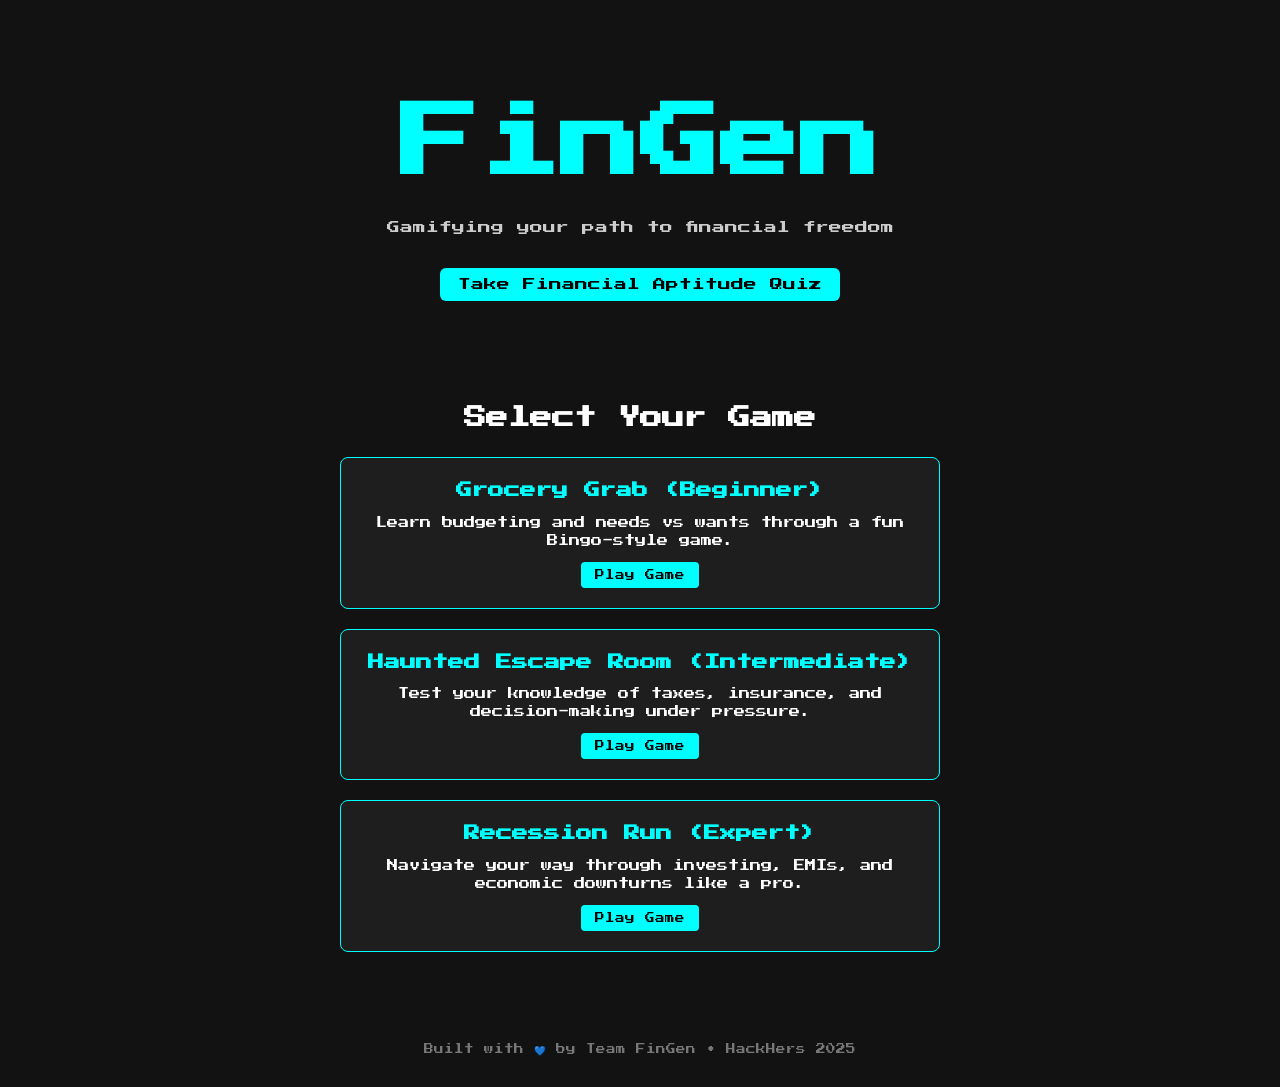
<file: index.html>
<!DOCTYPE html>
<html lang="en">
<head>
  <meta charset="UTF-8">
  <meta name="viewport" content="width=device-width, initial-scale=1.0">
  <title>FinGen – Gamify Your Finances</title>
  <link href="https://fonts.googleapis.com/css2?family=Press+Start+2P&display=swap" rel="stylesheet">
  <link rel="stylesheet" href="styles.css">
</head>
<body>
  <header>
    <h1 class="logo-title">FinGen</h1>
    <p class="tagline">Gamifying your path to financial freedom</p>
    <div class="cta">
      <!-- Link to the QuizPage (Frontend only) -->
      <button onclick="location.href='frontend/QuizPage/index.html'">Take Financial Aptitude Quiz</button>
    </div>
  </header>

  <section class="games-section" id="games">
    <h2>Select Your Game</h2>
    <div class="game-cards">
      <div class="card">
        <h3>Grocery Grab (Beginner)</h3>
        <p>Learn budgeting and needs vs wants through a fun Bingo-style game.</p>
        <!-- Link to Game1 (Frontend and Backend combined, including JS) -->
        <button onclick="location.href='frontend/Game1/index.html'">Play Game</button>
      </div>
      <div class="card">
        <h3>Haunted Escape Room (Intermediate)</h3>
        <p>Test your knowledge of taxes, insurance, and decision-making under pressure.</p>
        <!-- Link to Game2 (Frontend only) -->
        <button onclick="location.href='frontend/Game2/index.html'">Play Game</button>
      </div>
      <div class="card">
        <h3>Recession Run (Expert)</h3>
        <p>Navigate your way through investing, EMIs, and economic downturns like a pro.</p>
        <!-- Link to Game3 (Frontend only) -->
        <button onclick="location.href='frontend/Game3/index.html'">Play Game</button>
      </div>
    </div>
  </section>

  <footer>
    Built with 💙 by Team FinGen • HackHers 2025
  </footer>
</body>
</html>
</file>
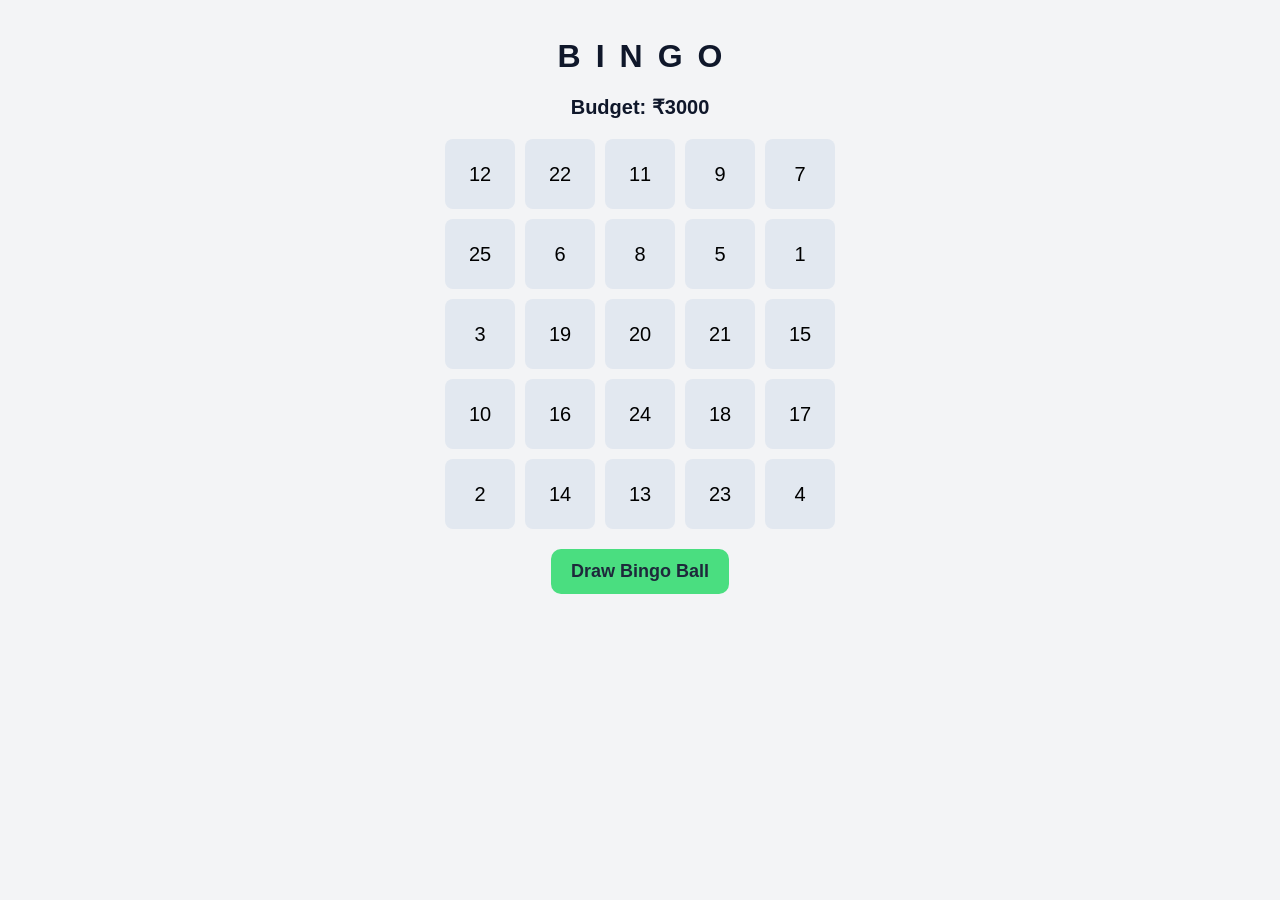
<file: frontend/Game1/index.html>
<!DOCTYPE html>
<html lang="en">
<head>
  <meta charset="UTF-8">
  <meta name="viewport" content="width=device-width, initial-scale=1.0">
  <title>Finance Bingo</title>
  <link rel="stylesheet" href="styles.css">
</head>
<body>
  <div class="bingo-container">
    <div class="bingo-header">
      <span class="letter">B</span>
      <span class="letter">I</span>
      <span class="letter">N</span>
      <span class="letter">G</span>
      <span class="letter">O</span>
    </div>


    <!-- Budget Display -->
    <div id="budget-display">Budget: ₹3000</div>


    <!-- Bingo Board -->
    <div id="bingo-board" class="bingo-board"></div>


    <!-- Draw Button -->
    <button id="draw-ball">Draw Bingo Ball</button>


    <!-- Drawn Number -->
    <div id="drawn-number" class="drawn-number"></div>


    <!-- Question Modal -->
    <div id="question-modal" class="modal hidden">
      <div class="modal-content">
        <span class="close-button">×</span>
        <p id="question-text">Question goes here...</p>
        <div id="options-container"></div>
        <button class="close-modal-btn">Close</button>
      </div>
    </div>


    <!-- Result Display -->
    <div id="result-display"></div>
   
    <!-- AI Feedback Panel -->
    <div id="ai-feedback-panel" class="hidden">
      <h2>AI Financial Insights</h2>
      <div class="loading-spinner hidden">
        <div class="spinner"></div>
        <p>Analyzing your financial decisions...</p>
      </div>
      <div id="ai-feedback-content">
        <div id="ai-insights"></div>
        <div id="ai-lesson">
          <h3 id="lesson-title"></h3>
          <p id="lesson-content"></p>
        </div>
        <div id="ai-summary"></div>
      </div>
      <button id="restart-game" class="primary-button">Play Again</button>
    </div>


    <!-- API Key Input Section -->
    <div id="api-key-modal" class="modal hidden">
      <div class="modal-content">
        <h2>Enter Your OpenAI API Key</h2>
        <p>To get AI feedback, please enter your OpenAI API key:</p>
        <input type="password" id="apiKey" placeholder="sk-...">
        <button id="submit-api-key">Submit</button>
        <p class="note">Note: Your API key is used only for this session and not stored.</p>
      </div>
    </div>
  </div>


  <script src="script.js" defer></script>
</body>
</html>
</file>
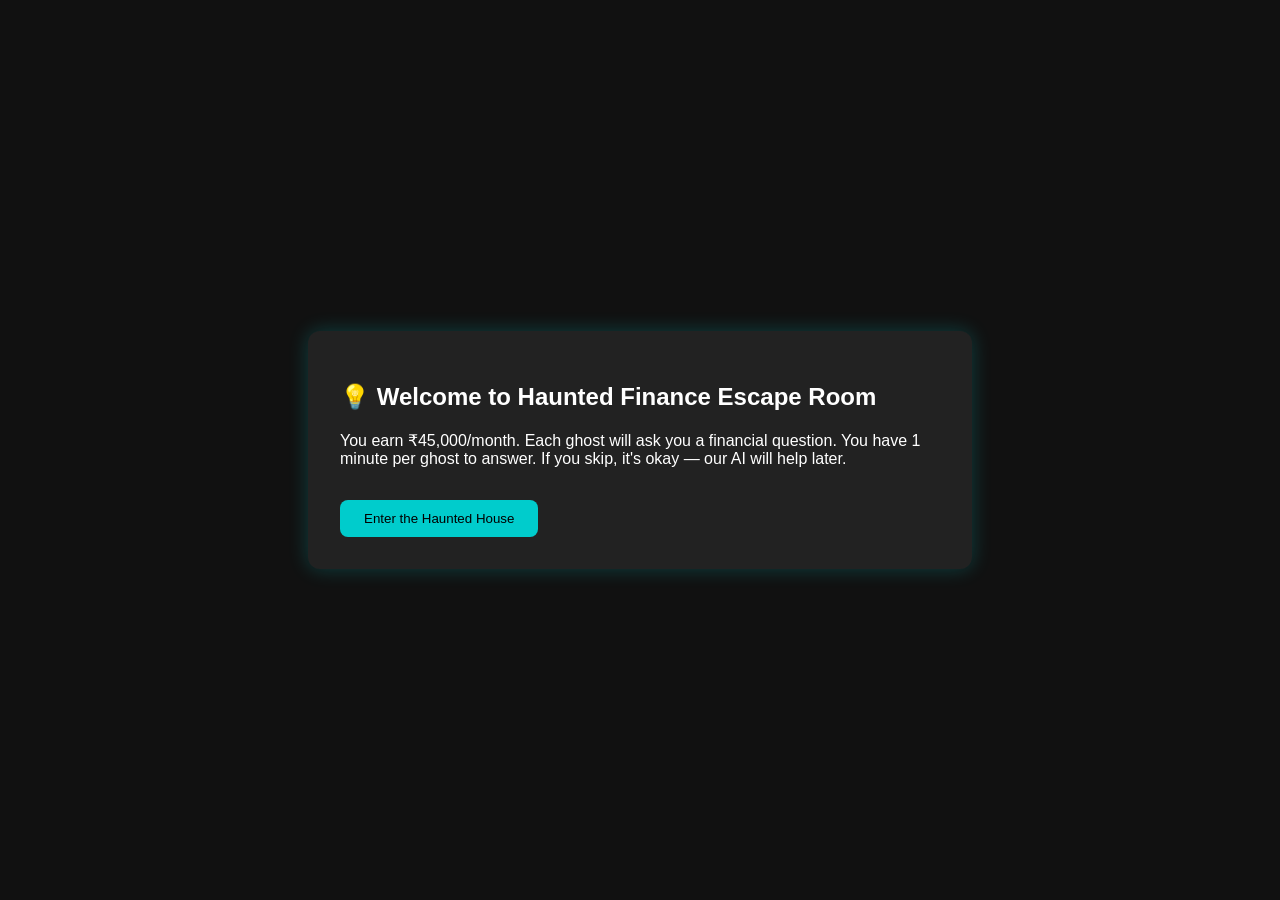
<file: frontend/Game2/index.html>
<!DOCTYPE html>
<html lang="en">
<head>
  <meta charset="UTF-8">
  <meta name="viewport" content="width=device-width, initial-scale=1.0">
  <title>Haunted Escape Room - FinWise</title>
  <style>
    body {
      font-family: 'Segoe UI', sans-serif;
      background: #111;
      color: white;
      display: flex;
      flex-direction: column;
      align-items: center;
      justify-content: center;
      height: 100vh;
      margin: 0;
    }
    .hidden { display: none; }
    .game-box {
      max-width: 600px;
      padding: 2rem;
      background: #222;
      border-radius: 12px;
      box-shadow: 0 0 20px rgba(0, 255, 255, 0.2);
    }
    button {
      padding: 0.7rem 1.5rem;
      margin-top: 1rem;
      background: #00cccc;
      color: #000;
      border: none;
      border-radius: 8px;
      cursor: pointer;
    }
    .option-btn {
      display: block;
      margin-top: 0.5rem;
      background: #333;
      color: #fff;
    }
    #salary-update {
      margin-top: 1rem;
      font-style: italic;
      color: #0f0;
    }
    #skip-message {
      margin-top: 1rem;
      color: #ff0;
      font-size: 0.9rem;
    }
    #ai-feedback {
      margin-top: 2rem;
      padding: 1rem;
      background: #1e1e1e;
      border-radius: 8px;
      border-left: 4px solid #00cccc;
    }
    .ai-good {
      color: #0f0;
    }
    .ai-bad {
      color: #f00;
    }
    .ai-tip {
      color: #0ff;
    }
    .loading {
      color: #ff0;
      font-style: italic;
    }
  </style>
</head>
<body>

<div class="game-box">
  <div id="intro-screen">
    <h2>💡 Welcome to Haunted Finance Escape Room</h2>
    <p>You earn ₹45,000/month. Each ghost will ask you a financial question.
    You have 1 minute per ghost to answer. If you skip, it's okay — our AI will help later.</p>
    <button onclick="startGame()">Enter the Haunted House</button>
  </div>

  <div id="game-screen" class="hidden">
    <p><strong>Salary Left:</strong> ₹<span id="salary-left">45000</span></p>
    <p><strong>Time Left:</strong> <span id="time-left">60</span> sec</p>
    <h3 id="ghost-question">Ghost question appears here</h3>
    <div id="ghost-options"></div>
    <div id="salary-update"></div>
    <div id="skip-message"></div>
  </div>

  <div id="end-screen" class="hidden">
    <h2>You survived... congratulations!!</h2>
    <p>Final Take-Home: ₹<span id="final-salary"></span></p>
    <p>Our AI mentor will now analyze your answers and suggest improvements.</p>
    <button onclick="showAIFeedback()">Get AI Analysis</button>
    <div id="ai-feedback" class="hidden">
      <div id="ai-loading" class="loading">Analyzing your financial decisions...</div>
      <div id="ai-content"></div>
    </div>
    <button onclick="console.log(gameSummary)">Export Summary</button>
  </div>
</div>

<script>
const salaryStart = 45000;
let salaryLeft = salaryStart;
let questionIndex = 0;
let timer;
let timePerQ = 60;
let gameSummary = [];
const AI_API_KEY = "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";

const questions = [
  {
    q: "You've made investments this year but haven't declared any under 80C. ELSS, PPF, and life insurance policies fall under this section. What's the best action to reduce your tax liability?",
    options: [
      { text: "Submit investment proofs before deadline", cost: 0, correct: true },
      { text: "Ignore and pay full tax", cost: 2500, correct: false },
      { text: "Only declare cash payments", cost: 1500, correct: false }
    ],
    explanation: {
      correct: "Declaring all eligible investments under Section 80C can save you up to ₹46,800 in taxes annually.",
      incorrect: "Not claiming deductions means paying more tax than necessary. Always keep proper documentation."
    }
  },
  {
    q: "You live in a rented apartment and your salary structure includes HRA (House Rent Allowance). What should you do to maximize your tax benefit?",
    options: [
      { text: "Submit rent receipts and claim HRA", cost: 0, correct: true },
      { text: "Don't claim HRA", cost: 1800, correct: false },
      { text: "Claim HRA without receipts", cost: 3000, correct: false }
    ],
    explanation: {
      correct: "Properly claiming HRA with rent receipts can save up to ₹60,000/year in taxes for metro residents.",
      incorrect: "HRA is one of the most valuable tax benefits for salaried individuals - never miss claiming it with proper docs."
    }
  },
  {
    q: "You bought medical insurance for your family worth ₹25,000. You're eligible under Section 80D for a deduction. How should you handle it during tax filing?",
    options: [
      { text: "Claim under 80D with documents", cost: 0, correct: true },
      { text: "Forget to file the documents", cost: 2000, correct: false },
      { text: "Claim under 80C instead", cost: 1000, correct: false }
    ],
    explanation: {
      correct: "Health insurance premiums qualify for deduction under Section 80D (up to ₹25,000 for family coverage).",
      incorrect: "Medical insurance claims must go under 80D, not 80C. Keep premium payment receipts for documentation."
    }
  },
];

function startGame() {
  document.getElementById("intro-screen").classList.add("hidden");
  document.getElementById("game-screen").classList.remove("hidden");
  showQuestion();
}

function showQuestion() {
  if (questionIndex >= questions.length) return endGame();

  let timeLeft = timePerQ;
  document.getElementById("time-left").textContent = timeLeft;
  document.getElementById("salary-update").textContent = "";
  document.getElementById("skip-message").textContent = "";

  const currentQ = questions[questionIndex];
  document.getElementById("ghost-question").textContent = currentQ.q;
  const optionsDiv = document.getElementById("ghost-options");
  optionsDiv.innerHTML = "";

  currentQ.options.forEach(opt => {
    const btn = document.createElement("button");
    btn.className = "option-btn";
    btn.textContent = opt.text;
    btn.onclick = () => {
      clearInterval(timer);
      handleAnswer(opt);
    };
    optionsDiv.appendChild(btn);
  });

  timer = setInterval(() => {
    timeLeft--;
    document.getElementById("time-left").textContent = timeLeft;
    if (timeLeft <= 0) {
      clearInterval(timer);
      document.getElementById("skip-message").textContent = "⏳ Time's up! Don't worry — our AI mentor will explain this later.";
      setTimeout(() => handleAnswer(null), 2000);
    }
  }, 1000);
}

function handleAnswer(opt) {
  const q = questions[questionIndex];
  const skipped = !opt;
  const correct = skipped ? false : opt.correct;
  const cost = skipped ? 0 : opt.cost;

  salaryLeft -= cost;
  gameSummary.push({
    question: q.q,
    selected: skipped ? "Skipped" : opt.text,
    correct: correct,
    cost: cost,
    skipped: skipped,
    explanation: q.explanation
  });

  document.getElementById("salary-left").textContent = salaryLeft;
  if (!skipped) {
    document.getElementById("salary-update").textContent = `-₹${cost} deducted for this decision.`;
  }
  questionIndex++;
  setTimeout(() => showQuestion(), 1000);
}

function endGame() {
  document.getElementById("game-screen").classList.add("hidden");
  document.getElementById("end-screen").classList.remove("hidden");
  document.getElementById("final-salary").textContent = salaryLeft;
}

// ======================
// AI ANALYSIS SYSTEM
// ======================

async function showAIFeedback() {
  const feedbackDiv = document.getElementById("ai-feedback");
  const contentDiv = document.getElementById("ai-content");
  const loadingDiv = document.getElementById("ai-loading");
  
  feedbackDiv.classList.remove("hidden");
  contentDiv.innerHTML = "";
  loadingDiv.classList.remove("hidden");

  try {
    // Try Claude API first
    const response = await callClaudeAPI();
    contentDiv.innerHTML = formatAIResponse(response);
  } catch (error) {
    console.error("API Error:", error);
    // Fallback to local analysis
    contentDiv.innerHTML = generateLocalAnalysis();
  } finally {
    loadingDiv.classList.add("hidden");
  }
}

async function callClaudeAPI() {
  const prompt = `Analyze these financial decisions from a tax planning game:
  
  Final Salary: ₹${salaryLeft}/₹${salaryStart}
  Decisions:
  ${gameSummary.map((q, i) => `
  ${i+1}. ${q.question}
     Chose: ${q.selected} ${q.correct ? '✅' : '❌'}
     Impact: ₹${q.cost} ${q.skipped ? '(Skipped)' : ''}
  `).join('')}

  Provide professional feedback in this format:
  <good>What they did well</good>
  <bad>Key mistakes made</bad>
  <tip>3 actionable tax planning tips</tip>`;

  const response = await fetch("https://api.anthropic.com/v1/messages", {
    method: "POST",
    headers: {
      "Content-Type": "application/json",
      "x-api-key": AI_API_KEY,
      "anthropic-version": "2023-06-01"
    },
    body: JSON.stringify({
      model: "claude-3-haiku-20240307",
      max_tokens: 400,
      messages: [{ role: "user", content: prompt }]
    })
  });

  if (!response.ok) throw new Error(`API Error: ${response.status}`);
  const data = await response.json();
  return data.content[0].text;
}

function formatAIResponse(text) {
  return text
    .replace(/<good>(.*?)<\/good>/g, '<div class="ai-good">✅ $1</div>')
    .replace(/<bad>(.*?)<\/bad>/g, '<div class="ai-bad">❌ $1</div>')
    .replace(/<tip>(.*?)<\/tip>/g, '<div class="ai-tip">💡 $1</div>')
    .replace(/\n/g, '<br>');
}

function generateLocalAnalysis() {
  const correctAnswers = gameSummary.filter(q => q.correct).length;
  const skippedQuestions = gameSummary.filter(q => q.skipped).length;
  const totalLoss = salaryStart - salaryLeft;
  
  let analysis = [];
  
  // Overall performance
  analysis.push(`<div class="ai-${correctAnswers >= questions.length/2 ? 'good' : 'bad'}">`
    + `${correctAnswers}/${questions.length} correct answers | ₹${totalLoss} lost</div>`);
  
  // Question-specific feedback
  gameSummary.forEach((q, i) => {
    if (!q.correct && !q.skipped) {
      analysis.push(`<div class="ai-bad">❌ Q${i+1}: ${q.explanation.incorrect}</div>`);
    }
  });
  
  // General tax tips
  analysis.push(
    '<div class="ai-tip">💡 Tax Planning Tips:</div>',
    '1. Always claim HRA with proper rent receipts',
    '2. Max out Section 80C investments (₹1.5L limit)',
    '3. Keep digital copies of all tax documents'
  );
  
  return analysis.join('<br>');
}
</script>

</body>
</html>
</file>
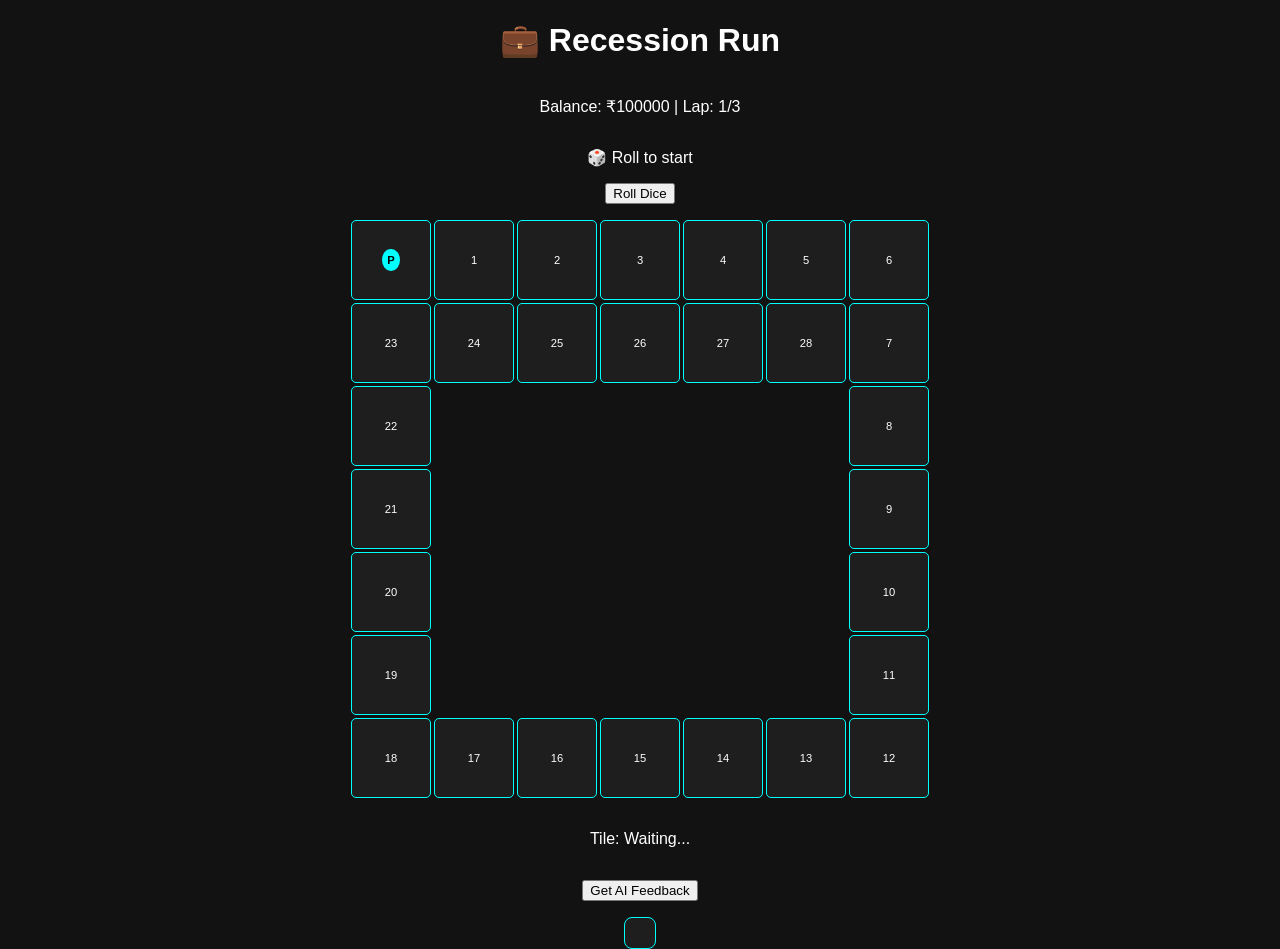
<file: frontend/Game3/index.html>
<!DOCTYPE html>
<html lang="en">
<head>
  <meta charset="UTF-8">
  <title>Recession Run - FinWise</title>
  <style>
    body {
      background-color: #121212;
      color: white;
      font-family: 'Segoe UI', sans-serif;
      display: flex;
      flex-direction: column;
      align-items: center;
      margin: 0;
      padding: 0;
    }
    .board {
      display: grid;
      grid-template-columns: repeat(7, 80px);
      grid-template-rows: repeat(7, 80px);
      gap: 3px;
      margin-top: 1rem;
    }
    .tile {
      background-color: #1e1e1e;
      border: 1px solid #00ffff;
      display: flex;
      align-items: center;
      justify-content: center;
      text-align: center;
      font-size: 0.7rem;
      padding: 4px;
      border-radius: 5px;
    }
    .tile.blank {
      background: transparent;
      border: none;
    }
    .player {
      background-color: #00ffff;
      color: black;
      border-radius: 50%;
      padding: 5px;
      font-weight: bold;
    }
    .info, .choices {
      margin-top: 1rem;
      text-align: center;
    }
    .choices button {
      margin: 0.5rem;
      padding: 8px 16px;
      background: #00ffff;
      border: none;
      border-radius: 6px;
      color: #000;
      cursor: pointer;
    }
    #ai-summary {
      background: #1e1e1e;
      padding: 15px;
      border-radius: 8px;
      margin-top: 1rem;
      max-width: 600px;
      border: 1px solid #00ffff;
    }
    .ai-good {
      color: #0f0;
    }
    .ai-bad {
      color: #f00;
    }
    .ai-neutral {
      color: #0ff;
    }
  </style>
</head>
<body>
  <h1>💼 Recession Run</h1>
  <p>Balance: ₹<span id="balance">100000</span> | Lap: <span id="lap">1</span>/3</p>
  <p id="dice-roll">🎲 Roll to start</p>
  <button onclick="rollDice()">Roll Dice</button>

  <div class="board" id="board"></div>

  <div class="info">
    <p>Tile: <span id="tile-info">Waiting...</span></p>
  </div>

  <div class="choices" id="choices"></div>
  <button onclick="showAISummary()">Get AI Feedback</button>
  <div id="ai-summary"></div>

  <script>
    const totalTiles = 28; // 28 tiles around the 7x7 square
    let balance = 100000;
    let lap = 1;
    let position = 0;
    let skipNextIncome = false;
    let futureReturns = [];
    const log = [];
    const AI_API_KEY = "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";

    const tileEvents = [
      {
        msg: "📊 You receive ₹30,000 as salary. Your rent is due in 3 turns. Inflation is high. What do you do?",
        options: [
          { label: "Save full amount", effect: () => balance += 30000 },
          { label: "Spend 10k, save 20k", effect: () => { balance += 20000; enhancedLog({ type: 'spent', amount: 10000 }) } },
          { label: "Invest full amount in volatile crypto", effect: () => invest(30000, 50000, 2) }
        ]
      },
      {
        msg: "🏥 Medical emergency. No insurance. Treatment = ₹12,000. How will you handle it?",
        options: [
          { label: "Loan (₹2k interest)", effect: () => balance -= 14000 },
          { label: "Use emergency fund", effect: () => balance -= 12000 },
          { label: "Delay treatment", effect: () => enhancedLog({ consequence: 'delayed_health' }) }
        ]
      },
      {
        msg: "📈 Stock market crashes. Your portfolio is down 30%. What's your move?",
        options: [
          { label: "Hold investments", effect: () => {} },
          { label: "Panic sell", effect: () => balance -= 5000 },
          { label: "Buy dip (₹7000)", effect: () => invest(7000, 15000, 3) }
        ]
      },
      {
        msg: "📦 EMI is due. You have ₹10k left. EMI is ₹8000. Do you pay or skip?",
        options: [
          { label: "Pay EMI", effect: () => balance -= 8000 },
          { label: "Skip (hurts credit)", effect: () => enhancedLog({ missedEMI: true }) }
        ]
      },
      {
        msg: "🧾 You got a promotion! Your CTC is now ₹8 LPA. What do you want to do first?",
        options: [
          { label: "Hire CA & understand tax planning", effect: () => enhancedLog({ learnedTax: true }) },
          { label: "Do nothing and enjoy extra cash", effect: () => {} },
          { label: "Blindly buy new car on EMI", effect: () => balance -= 10000 }
        ]
      },
      {
        msg: "💳 Credit card bill is ₹13,000. Your savings = ₹12,000. What now?",
        options: [
          { label: "Use savings and borrow ₹1k", effect: () => balance -= 12000 },
          { label: "Convert to EMI (₹2k interest)", effect: () => balance -= 2000 },
          { label: "Ignore (interest + penalty)", effect: () => balance -= 4000 }
        ]
      },
      {
        msg: "📉 RECESSION intensifies. Job layoff rumors. Your salary may pause next turn.",
        options: [
          { label: "Pause spending & build runway", effect: () => enhancedLog({ tookPrecaution: true }) },
          { label: "Continue regular spending", effect: () => balance -= 2000 },
          { label: "Take vacation to escape stress", effect: () => balance -= 10000 }
        ]
      },
      {
        msg: "💰 You get ₹20,000 Diwali bonus. Where will it go?",
        options: [
          { label: "Invest in index funds", effect: () => invest(20000, 30000, 3) },
          { label: "Buy gifts for all friends", effect: () => balance -= 15000 },
          { label: "Split into savings & spending", effect: () => { balance -= 5000; invest(10000, 15000, 2) } }
        ]
      },
      {
        msg: "🏡 You're offered a home loan. EMI = ₹15,000/month for 20 years. Ready?",
        options: [
          { label: "Take loan", effect: () => enhancedLog({ hasLoan: true }) },
          { label: "Delay purchase, rent longer", effect: () => {} },
          { label: "Opt for co-living & save", effect: () => balance += 3000 }
        ]
      },
      {
        msg: "👩‍⚕ You want to buy health insurance. Monthly premium is ₹1,500.",
        options: [
          { label: "Buy policy", effect: () => balance -= 1500 },
          { label: "Take annual plan ₹15,000 (10% off)", effect: () => balance -= 13500 },
          { label: "Skip insurance", effect: () => enhancedLog({ noInsurance: true }) }
        ]
      },
      {
        msg: "💹 A friend offers an unregistered crypto scheme. Invest ₹5000, get ₹10k in 1 turn. What do you do?",
        options: [
          { label: "Say no, it's shady", effect: () => {} },
          { label: "Take risk, invest", effect: () => invest(5000, 10000, 1) },
          { label: "Report it to SEBI (karma +10)", effect: () => balance += 1000 }
        ]
      },
      {
        msg: "🏫 Student loan repayment starts now. You have 3 options.",
        options: [
          { label: "Pay minimum (₹2000)", effect: () => balance -= 2000 },
          { label: "Pay extra (₹5000) to finish early", effect: () => balance -= 5000 },
          { label: "Defer (interest piles)", effect: () => enhancedLog({ deferredLoan: true }) }
        ]
      },
      {
        msg: "🛠 You want to start a freelancing side gig. Setup = ₹10k. You have time but no savings.",
        options: [
          { label: "Take risk & start it", effect: () => invest(10000, 25000, 3) },
          { label: "Delay & save up", effect: () => {} },
          { label: "Forget it", effect: () => {} }
        ]
      },
      {
        msg: "💼 New job offer in another city. Moving will cost ₹15k upfront, but better long-term growth.",
        options: [
          { label: "Accept & relocate", effect: () => balance -= 15000 },
          { label: "Decline, keep stability", effect: () => {} },
          { label: "Negotiate relocation reimbursement", effect: () => balance -= 5000 }
        ]
      },
      {
        msg: "🧾 New tax regime vs Old tax regime? You're confused.",
        options: [
          { label: "Hire CA to optimize", effect: () => balance -= 2000 },
          { label: "Use free online tax tool", effect: () => {} },
          { label: "Pick randomly", effect: () => enhancedLog({ blindTaxChoice: true }) }
        ]
      }
    ];

    const boardIndexes = [
      0, 1, 2, 3, 4, 5, 6,
      13, 20, 27, 34, 41, 48,
      47, 46, 45, 44, 43, 42,
      35, 28, 21, 14, 7,
      8, 9, 10, 11, 12
    ];

    function generateBoard() {
      const board = document.getElementById("board");
      board.innerHTML = "";
      for (let i = 0; i < 49; i++) {
        const div = document.createElement("div");
        div.className = "tile blank";
        board.appendChild(div);
      }

      boardIndexes.forEach((gridIdx, i) => {
        const tileDiv = document.createElement("div");
        tileDiv.className = "tile";
        tileDiv.textContent = i;
        if (i === position) tileDiv.innerHTML = '<div class="player">P</div>';
        board.replaceChild(tileDiv, board.children[gridIdx]);
      });
    }

    function rollDice() {
      document.getElementById("choices").innerHTML = "";
      const roll = Math.floor(Math.random() * 6) + 1;
      document.getElementById("dice-roll").innerText = `🎲 You rolled a ${roll}`;
      position = (position + roll) % totalTiles;
      if (position < roll) {
        if (!skipNextIncome) {
          balance += 30000;
        } else {
          skipNextIncome = false;
        }
        lap++;
        if (lap > 3) return endGame();
      }
      generateBoard();
      runTileEvent();
    }

    function runTileEvent() {
      const tile = tileEvents[position % tileEvents.length];
      document.getElementById("tile-info").innerText = tile.msg;
      enhancedLog({
        type: "tile_encounter",
        message: tile.msg,
        choices: tile.options.map(o => o.label),
        balanceBefore: balance,
        lap,
        position
      });
      
      tile.options.forEach(opt => {
        const btn = document.createElement("button");
        btn.textContent = opt.label;
        btn.onclick = () => {
          enhancedLog({
            type: "choice_made",
            choice: opt.label,
            balanceBefore: balance
          });
          opt.effect();
          updateStats();
          document.getElementById("choices").innerHTML = `<p>You chose: ${opt.label}</p>`;
        };
        document.getElementById("choices").appendChild(btn);
      });
    }

    function invest(cost, ret, delay) {
      balance -= cost;
      futureReturns.push({ after: lap + delay, amount: ret });
      enhancedLog({
        type: "investment",
        amount: cost,
        expectedReturn: ret,
        returnLap: lap + delay
      });
    }

    function updateStats() {
      futureReturns = futureReturns.filter(r => {
        if (r.after === lap) {
          balance += r.amount;
          enhancedLog({
            type: "investment_return",
            amount: r.amount
          });
          return false;
        }
        return true;
      });
      document.getElementById("balance").textContent = balance;
      document.getElementById("lap").textContent = lap;

      if (balance < 0) {
        endGame("😵 You're bankrupt! Learn to budget better next time.");
      }
    }

    function endGame(message) {
      document.querySelector("button").disabled = true;
      document.getElementById("tile-info").textContent = message || (balance >= 30000
        ? "🎉 You survived smartly!"
        : "😬 Learn and improve next time!");
      enhancedLog({
        type: "game_end",
        finalBalance: balance,
        totalLaps: lap
      });
    }

    function enhancedLog(event) {
      log.push({
        ...event,
        balanceAfter: balance,
        timestamp: Date.now()
      });
    }

    // ======================
    // AI ANALYSIS SYSTEM
    // ======================
    async function showAISummary() {
      const aiOutput = document.getElementById("ai-summary");
      aiOutput.innerHTML = "<div style='color:#0ff'>🤖 Analyzing your financial decisions...</div>";
      
      try {
        // Try Claude API first
        const response = await callClaudeAPI();
        aiOutput.innerHTML = formatClaudeResponse(response);
      } catch (error) {
        console.error("API Error:", error);
        // Fallback to local analysis
        aiOutput.innerHTML = generateLocalAnalysis();
      }
    }

    async function callClaudeAPI() {
      const prompt = `Analyze these financial decisions from a game:
      
      Final Balance: ₹${balance}
      Key Events:
      ${log.slice(-5).map(event => `
      - ${event.message || event.type} (Lap ${event.lap})
        ${event.choice ? `Chose: ${event.choice}` : ''}
        Balance: ₹${event.balanceBefore} → ₹${event.balanceAfter}
      `).join('')}

      Provide specific feedback in this format:
      <good>What you did well</good>
      <bad>Mistakes to avoid</bad>
      <tip>Actionable improvement</tip>`;

      const response = await fetch("https://api.anthropic.com/v1/messages", {
        method: "POST",
        headers: {
          "Content-Type": "application/json",
          "x-api-key": AI_API_KEY,
          "anthropic-version": "2023-06-01"
        },
        body: JSON.stringify({
          model: "claude-3-haiku-20240307",
          max_tokens: 400,
          messages: [{ role: "user", content: prompt }]
        })
      });

      if (!response.ok) throw new Error(`API Error: ${response.status}`);
      const data = await response.json();
      return data.content[0].text;
    }

    function formatClaudeResponse(text) {
      return text
        .replace(/<good>(.*?)<\/good>/g, '<div class="ai-good">✅ $1</div>')
        .replace(/<bad>(.*?)<\/bad>/g, '<div class="ai-bad">❌ $1</div>')
        .replace(/<tip>(.*?)<\/tip>/g, '<div class="ai-neutral">💡 $1</div>')
        .replace(/\n/g, '<br>');
    }

    function generateLocalAnalysis() {
      const analysis = [];
      const riskyMoves = log.filter(x => x.missedEMI || x.noInsurance || x.deferredLoan);
      const smartMoves = log.filter(x => x.tookPrecaution || x.learnedTax);
      
      // Outcome assessment
      if (balance < 0) {
        analysis.push('<div class="ai-bad">❌ You went bankrupt!</div>');
      } else if (balance < 50000) {
        analysis.push('<div class="ai-neutral">⚠️ You barely survived (₹'+balance+')</div>');
      } else {
        analysis.push('<div class="ai-good">✅ Well managed! (₹'+balance+')</div>');
      }

      // Specific feedback
      if (riskyMoves.length > 0) {
        analysis.push('<div class="ai-bad">❌ Avoid skipping payments/insurance</div>');
      }
      if (smartMoves.length > 0) {
        analysis.push('<div class="ai-good">✅ Good financial planning</div>');
      }

      // General tips
      analysis.push(
        '<div class="ai-neutral">💡 Pro Tips:</div>',
        '- Keep emergency fund (3-6 months expenses)',
        '- Diversify investments',
        '- Compare all EMI options carefully'
      );

      return analysis.join('<br>');
    }

    // Initialize the game
    generateBoard();
  </script>
</body>
</html>
</file>
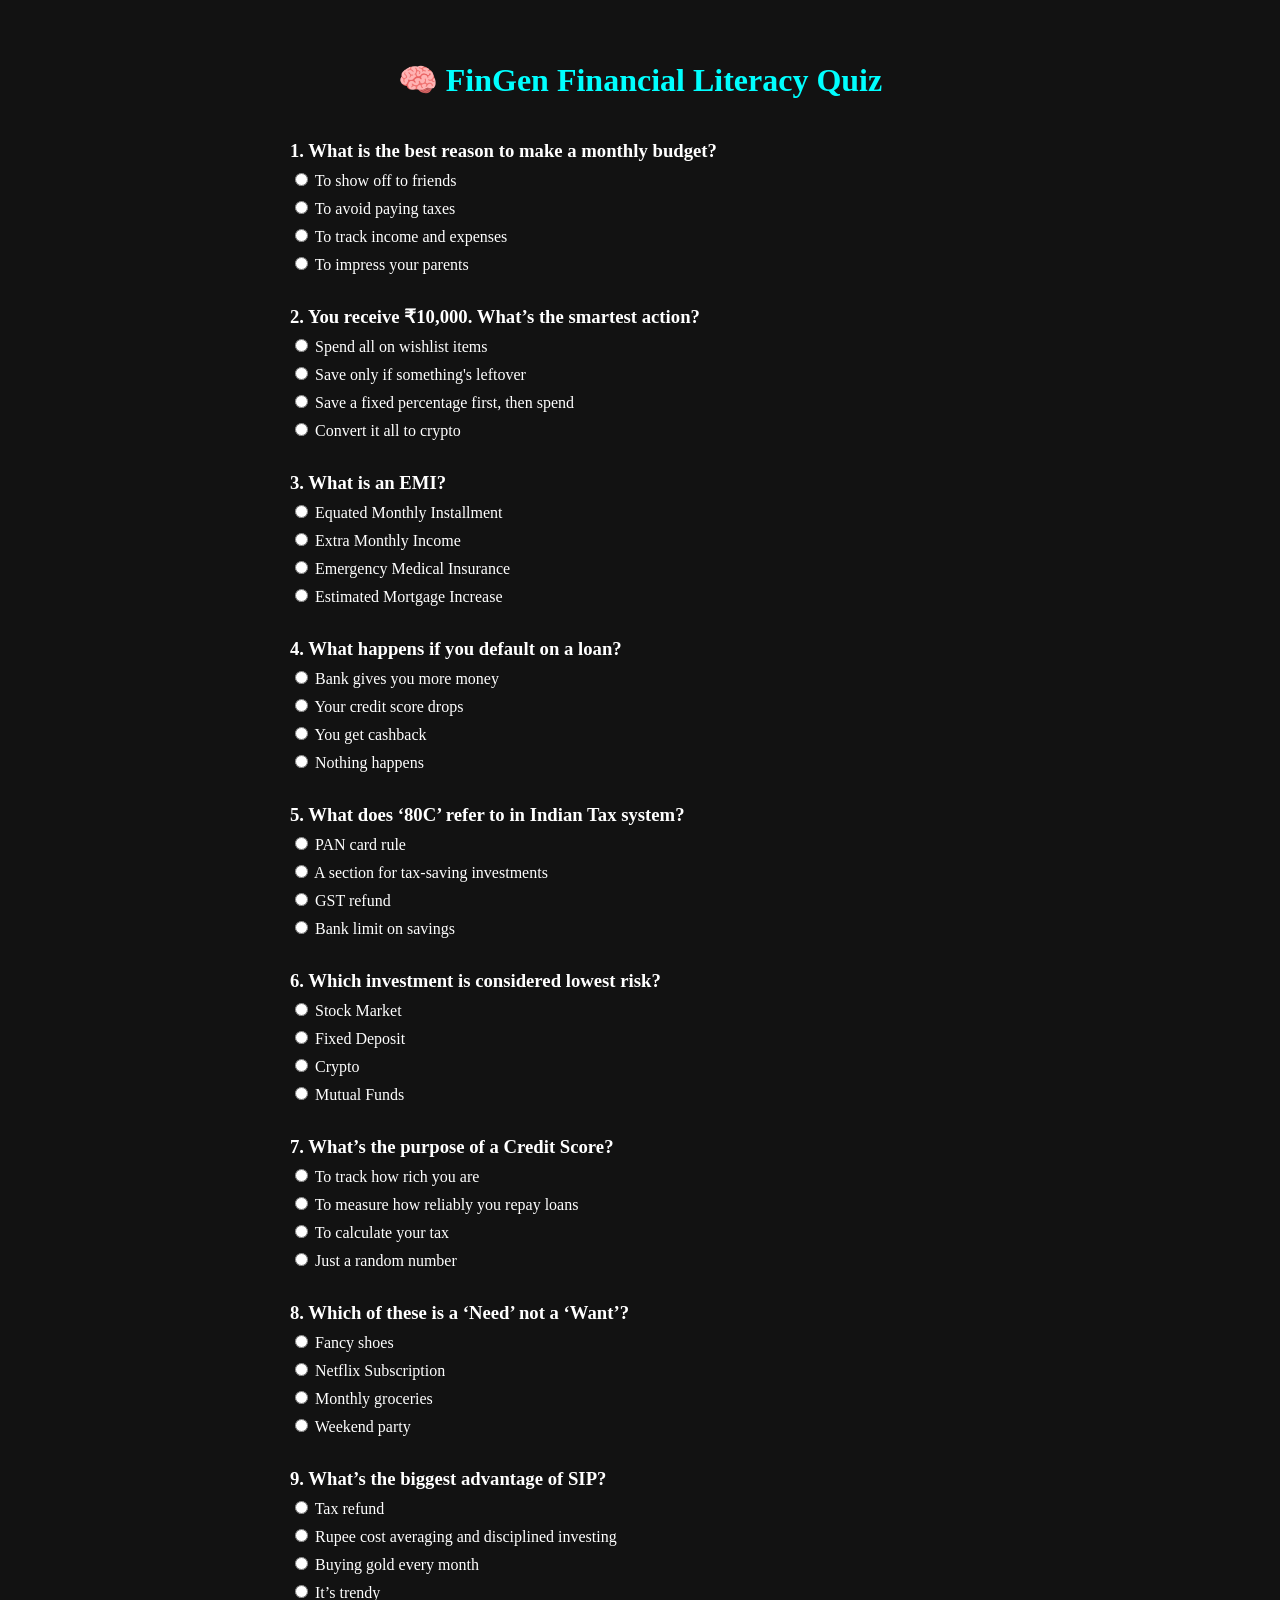
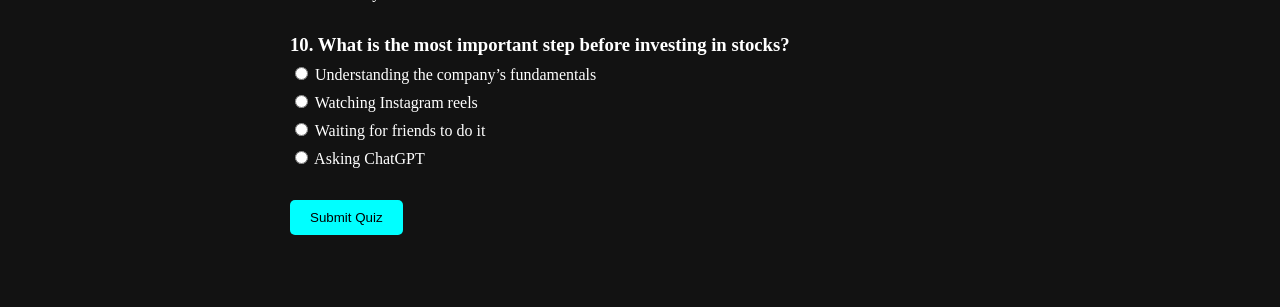
<file: frontend/QuizPage/index.html>
<!DOCTYPE html>
<html lang="en">
<head>
  <meta charset="UTF-8">
  <meta name="viewport" content="width=device-width, initial-scale=1.0">
  <title>FinGen Quiz</title>
  <link rel="stylesheet" href="style.css">
</head>
<body>
  <h1>🧠 FinGen Financial Literacy Quiz</h1>
  <form id="quiz-form">
    <div class="question">
      <h3>1. What is the best reason to make a monthly budget?</h3>
      <label><input type="radio" name="q1" value="0"> To show off to friends</label>
      <label><input type="radio" name="q1" value="0"> To avoid paying taxes</label>
      <label><input type="radio" name="q1" value="1"> To track income and expenses</label>
      <label><input type="radio" name="q1" value="0"> To impress your parents</label>
    </div>
    <div class="question">
      <h3>2. You receive ₹10,000. What’s the smartest action?</h3>
      <label><input type="radio" name="q2" value="0"> Spend all on wishlist items</label>
      <label><input type="radio" name="q2" value="0"> Save only if something's leftover</label>
      <label><input type="radio" name="q2" value="1"> Save a fixed percentage first, then spend</label>
      <label><input type="radio" name="q2" value="0"> Convert it all to crypto</label>
    </div>
    <div class="question">
      <h3>3. What is an EMI?</h3>
      <label><input type="radio" name="q3" value="1"> Equated Monthly Installment</label>
      <label><input type="radio" name="q3" value="0"> Extra Monthly Income</label>
      <label><input type="radio" name="q3" value="0"> Emergency Medical Insurance</label>
      <label><input type="radio" name="q3" value="0"> Estimated Mortgage Increase</label>
    </div>
    <div class="question">
      <h3>4. What happens if you default on a loan?</h3>
      <label><input type="radio" name="q4" value="0"> Bank gives you more money</label>
      <label><input type="radio" name="q4" value="1"> Your credit score drops</label>
      <label><input type="radio" name="q4" value="0"> You get cashback</label>
      <label><input type="radio" name="q4" value="0"> Nothing happens</label>
    </div>
    <div class="question">
      <h3>5. What does ‘80C’ refer to in Indian Tax system?</h3>
      <label><input type="radio" name="q5" value="0"> PAN card rule</label>
      <label><input type="radio" name="q5" value="1"> A section for tax-saving investments</label>
      <label><input type="radio" name="q5" value="0"> GST refund</label>
      <label><input type="radio" name="q5" value="0"> Bank limit on savings</label>
    </div>
    <div class="question">
      <h3>6. Which investment is considered lowest risk?</h3>
      <label><input type="radio" name="q6" value="0"> Stock Market</label>
      <label><input type="radio" name="q6" value="1"> Fixed Deposit</label>
      <label><input type="radio" name="q6" value="0"> Crypto</label>
      <label><input type="radio" name="q6" value="0"> Mutual Funds</label>
    </div>
    <div class="question">
      <h3>7. What’s the purpose of a Credit Score?</h3>
      <label><input type="radio" name="q7" value="0"> To track how rich you are</label>
      <label><input type="radio" name="q7" value="1"> To measure how reliably you repay loans</label>
      <label><input type="radio" name="q7" value="0"> To calculate your tax</label>
      <label><input type="radio" name="q7" value="0"> Just a random number</label>
    </div>
    <div class="question">
      <h3>8. Which of these is a ‘Need’ not a ‘Want’?</h3>
      <label><input type="radio" name="q8" value="0"> Fancy shoes</label>
      <label><input type="radio" name="q8" value="0"> Netflix Subscription</label>
      <label><input type="radio" name="q8" value="1"> Monthly groceries</label>
      <label><input type="radio" name="q8" value="0"> Weekend party</label>
    </div>
    <div class="question">
      <h3>9. What’s the biggest advantage of SIP?</h3>
      <label><input type="radio" name="q9" value="0"> Tax refund</label>
      <label><input type="radio" name="q9" value="1"> Rupee cost averaging and disciplined investing</label>
      <label><input type="radio" name="q9" value="0"> Buying gold every month</label>
      <label><input type="radio" name="q9" value="0"> It’s trendy</label>
    </div>
    <div class="question">
      <h3>10. What is the most important step before investing in stocks?</h3>
      <label><input type="radio" name="q10" value="1"> Understanding the company’s fundamentals</label>
      <label><input type="radio" name="q10" value="0"> Watching Instagram reels</label>
      <label><input type="radio" name="q10" value="0"> Waiting for friends to do it</label>
      <label><input type="radio" name="q10" value="0"> Asking ChatGPT</label>
    </div>
    <button type="submit">Submit Quiz</button>
  </form>
  <div id="result"></div>

  <script src="script.js"></script>
</body>
</html>
</file>
<file: styles.css>
*{
  margin: 0;
  padding: 0;
  box-sizing: border-box;
}
body {
  background-color: #121212;
  color: white;
  font-family: 'Press Start 2P', monospace;
  line-height: 1.6;
}
header {
  text-align: center;
  padding: 80px 20px 40px;
}
.logo-title {
  font-size: 500%;
  color: #00ffff;
  animation: fadeIn 2s ease-in-out;
}
@keyframes fadeIn {
  from { opacity: 0; transform: translateY(-20px); }
  to { opacity: 1; transform: translateY(0); }
}
.tagline {
  font-size: 0.8rem;
  margin-top: 10px;
  color: #ccc;
}
.cta {
  margin-top: 30px;
}
.cta button {
  padding: 10px 18px;
  font-size: 0.8rem;
  border: none;
  background: #00ffff;
  color: #000;
  border-radius: 6px;
  cursor: pointer;
  font-family: 'Press Start 2P', monospace;
}
.games-section {
  padding: 60px 20px;
  text-align: center;
}
.games-section h2 {
  font-size: 1.4rem;
  margin-bottom: 20px;
}
.game-cards {
  display: flex;
  flex-direction: column;
  gap: 20px;
  max-width: 600px;
  margin: 0 auto;
}
.card {
  background: #1e1e1e;
  padding: 20px;
  border: 1px solid #00ffff;
  border-radius: 8px;
}
.card h3 {
  color: #00ffff;
  font-size: 1rem;
}
.card p {
  margin: 10px 0;
  font-size: 0.7rem;
}
.card button {
  padding: 8px 14px;
  background: #00ffff;
  color: black;
  border: none;
  border-radius: 4px;
  cursor: pointer;
  font-family: 'Press Start 2P', monospace;
  font-size: 0.6rem;
}
footer {
  text-align: center;
  padding: 30px;
  font-size: 0.6rem;
  color: #777;
}
</file>
<file: frontend/Game1/styles.css>
body {
    font-family: 'Segoe UI', sans-serif;
    background: #f3f4f6;
    display: flex;
    justify-content: center;
    padding: 30px;
  }
 
  .bingo-container {
    text-align: center;
    max-width: 800px;
    width: 100%;
  }
 
  .bingo-header {
    display: flex;
    justify-content: center;
    gap: 15px;
    font-size: 2rem;
    font-weight: bold;
    color: #0f172a;
    margin-bottom: 20px;
  }
 
  #bingo-board {
    display: grid;
    grid-template-columns: repeat(5, 70px);
    grid-gap: 10px;
    justify-content: center;
    margin-top: 20px;
  }
 
  .tile {
    width: 70px;
    height: 70px;
    background-color: #e2e8f0;
    display: flex;
    justify-content: center;
    align-items: center;
    font-size: 20px;
    border-radius: 8px;
    cursor: pointer;
    transition: 0.2s;
  }
 
  .tile.clicked {
    background-color: #38bdf8;
    color: white;
    font-weight: bold;
  }
 
  .tile.processing {
    background-color: #fbbf24;
    color: white;
    font-weight: bold;
  }
 
  #draw-ball {
    margin-top: 20px;
    background-color: #4ade80;
    color: #1e293b;
    padding: 12px 20px;
    font-size: 18px;
    font-weight: bold;
    border: none;
    border-radius: 10px;
    cursor: pointer;
  }
 
  .drawn-number {
    font-size: 26px;
    font-weight: bold;
    margin-top: 15px;
    color: #0f172a;
  }
 
  #budget-display {
    margin-top: 20px;
    font-size: 20px;
    font-weight: bold;
    color: #0f172a;
  }
 
  #result-display {
    margin-top: 20px;
    font-size: 18px;
    font-weight: bold;
    color: #ef4444;
  }
 
  .modal {
    position: fixed;
    top: 0;
    left: 0;
    width: 100%;
    height: 100%;
    background-color: rgba(15, 23, 42, 0.5);
    display: flex;
    justify-content: center;
    align-items: center;
    z-index: 1000;
  }
 
  .modal.hidden {
    display: none;
  }
 
  .modal-content {
    background-color: #ffffff;
    padding: 20px;
    border-radius: 12px;
    max-width: 400px;
    width: 100%;
    text-align: left;
    box-shadow: 0 4px 10px rgba(0, 0, 0, 0.2);
  }
 
  .close-button {
    float: right;
    font-size: 20px;
    cursor: pointer;
  }
 
  #options-container {
    margin-top: 15px;
    display: flex;
    flex-direction: column;
    gap: 10px;
  }
 
  .option-btn {
    padding: 10px;
    font-size: 16px;
    background-color: #e2e8f0;
    border: none;
    border-radius: 8px;
    cursor: pointer;
    transition: background 0.2s;
  }
 
  .option-btn:hover {
    background-color: #cbd5e1;
  }
 
  /* AI Feedback Panel */
  #ai-feedback-panel {
    margin-top: 30px;
    padding: 20px;
    background-color: #f8fafc;
    border-radius: 12px;
    box-shadow: 0 4px 12px rgba(0, 0, 0, 0.1);
    max-width: 600px;
    margin-left: auto;
    margin-right: auto;
  }
 
  #ai-feedback-panel.hidden {
    display: none;
  }
 
  #ai-feedback-panel h2 {
    color: #334155;
    margin-bottom: 20px;
    text-align: center;
  }
 
  #ai-insights {
    margin-bottom: 20px;
  }
 
  .insight {
    padding: 10px 15px;
    margin-bottom: 10px;
    border-radius: 8px;
    display: flex;
    align-items: flex-start;
  }
 
  .insight.good {
    background-color: #dcfce7;
    border-left: 4px solid #22c55e;
  }
 
  .insight.warning {
    background-color: #fef9c3;
    border-left: 4px solid #eab308;
  }
 
  .insight.bad {
    background-color: #fee2e2;
    border-left: 4px solid #ef4444;
  }
 
  .insight-icon {
    margin-right: 10px;
    font-weight: bold;
    font-size: 18px;
  }
 
  #ai-lesson {
    background-color: #e0f2fe;
    padding: 15px;
    border-radius: 8px;
    margin-bottom: 20px;
  }
 
  #lesson-title {
    color: #0369a1;
    margin-top: 0;
    margin-bottom: 10px;
    font-size: 18px;
  }
 
  #ai-summary {
    font-style: italic;
    color: #475569;
    margin-bottom: 20px;
  }
 
  #restart-game {
    display: block;
    margin: 0 auto;
  }
 
  .primary-button {
    background-color: #3b82f6;
    color: white;
    border: none;
    border-radius: 8px;
    padding: 12px 20px;
    font-size: 16px;
    font-weight: bold;
    cursor: pointer;
    transition: background-color 0.2s;
  }
 
  .primary-button:hover {
    background-color: #2563eb;
  }
 
  /* Loading spinner */
  .loading-spinner {
    display: flex;
    flex-direction: column;
    align-items: center;
    justify-content: center;
    padding: 30px 0;
  }
 
  .loading-spinner.hidden {
    display: none;
  }
 
  .spinner {
    width: 40px;
    height: 40px;
    border: 4px solid rgba(0, 0, 0, 0.1);
    border-left-color: #3b82f6;
    border-radius: 50%;
    animation: spin 1s linear infinite;
    margin-bottom: 15px;
  }
 
  @keyframes spin {
    to {
      transform: rotate(360deg);
    }
  }
 
  .close-modal-btn {
    margin-top: 15px;
    padding: 8px 16px;
    background-color: #e2e8f0;
    border: none;
    border-radius: 6px;
    cursor: pointer;
    float: right;
  }
 
  /* API Key Modal Specific Styles */
  #api-key-modal .modal-content {
    text-align: center;
  }
 
  #api-key-modal input {
    width: 100%;
    padding: 10px;
    margin: 15px 0;
    border: 1px solid #cbd5e1;
    border-radius: 6px;
    font-size: 16px;
  }
 
  #api-key-modal button {
    background-color: #3b82f6;
    color: white;
    border: none;
    border-radius: 6px;
    padding: 10px 20px;
    font-size: 16px;
    cursor: pointer;
    transition: background-color 0.2s;
  }
 
  #api-key-modal button:hover {
    background-color: #2563eb;
  }
 
  .note {
    font-size: 14px;
    color: #64748b;
    margin-top: 15px;
  }
</file>
<file: frontend/QuizPage/style.css>
body {
    font-family: 'Times New Roman', Times, serif;
    background: #121212;
    color: white;
    display: flex;
    flex-direction: column;
    align-items: center;
    padding: 2rem;
  }
  
  h1 {
    color: #00ffff;
  }
  
  form {
    max-width: 700px;
    width: 100%;
  }
  
  .question {
    margin-bottom: 2rem;
  }
  
  .question h3 {
    margin-bottom: 0.5rem;
  }
  
  label {
    display: block;
    margin-bottom: 0.5rem;
    cursor: pointer;
  }
  
  button {
    padding: 10px 20px;
    background: #00ffff;
    color: black;
    border: none;
    border-radius: 5px;
    cursor: pointer;
  }
  
  #result {
    margin-top: 2rem;
    font-size: 1.2rem;
    font-weight: bold;
    color: #00ff99;
  }
</file>
